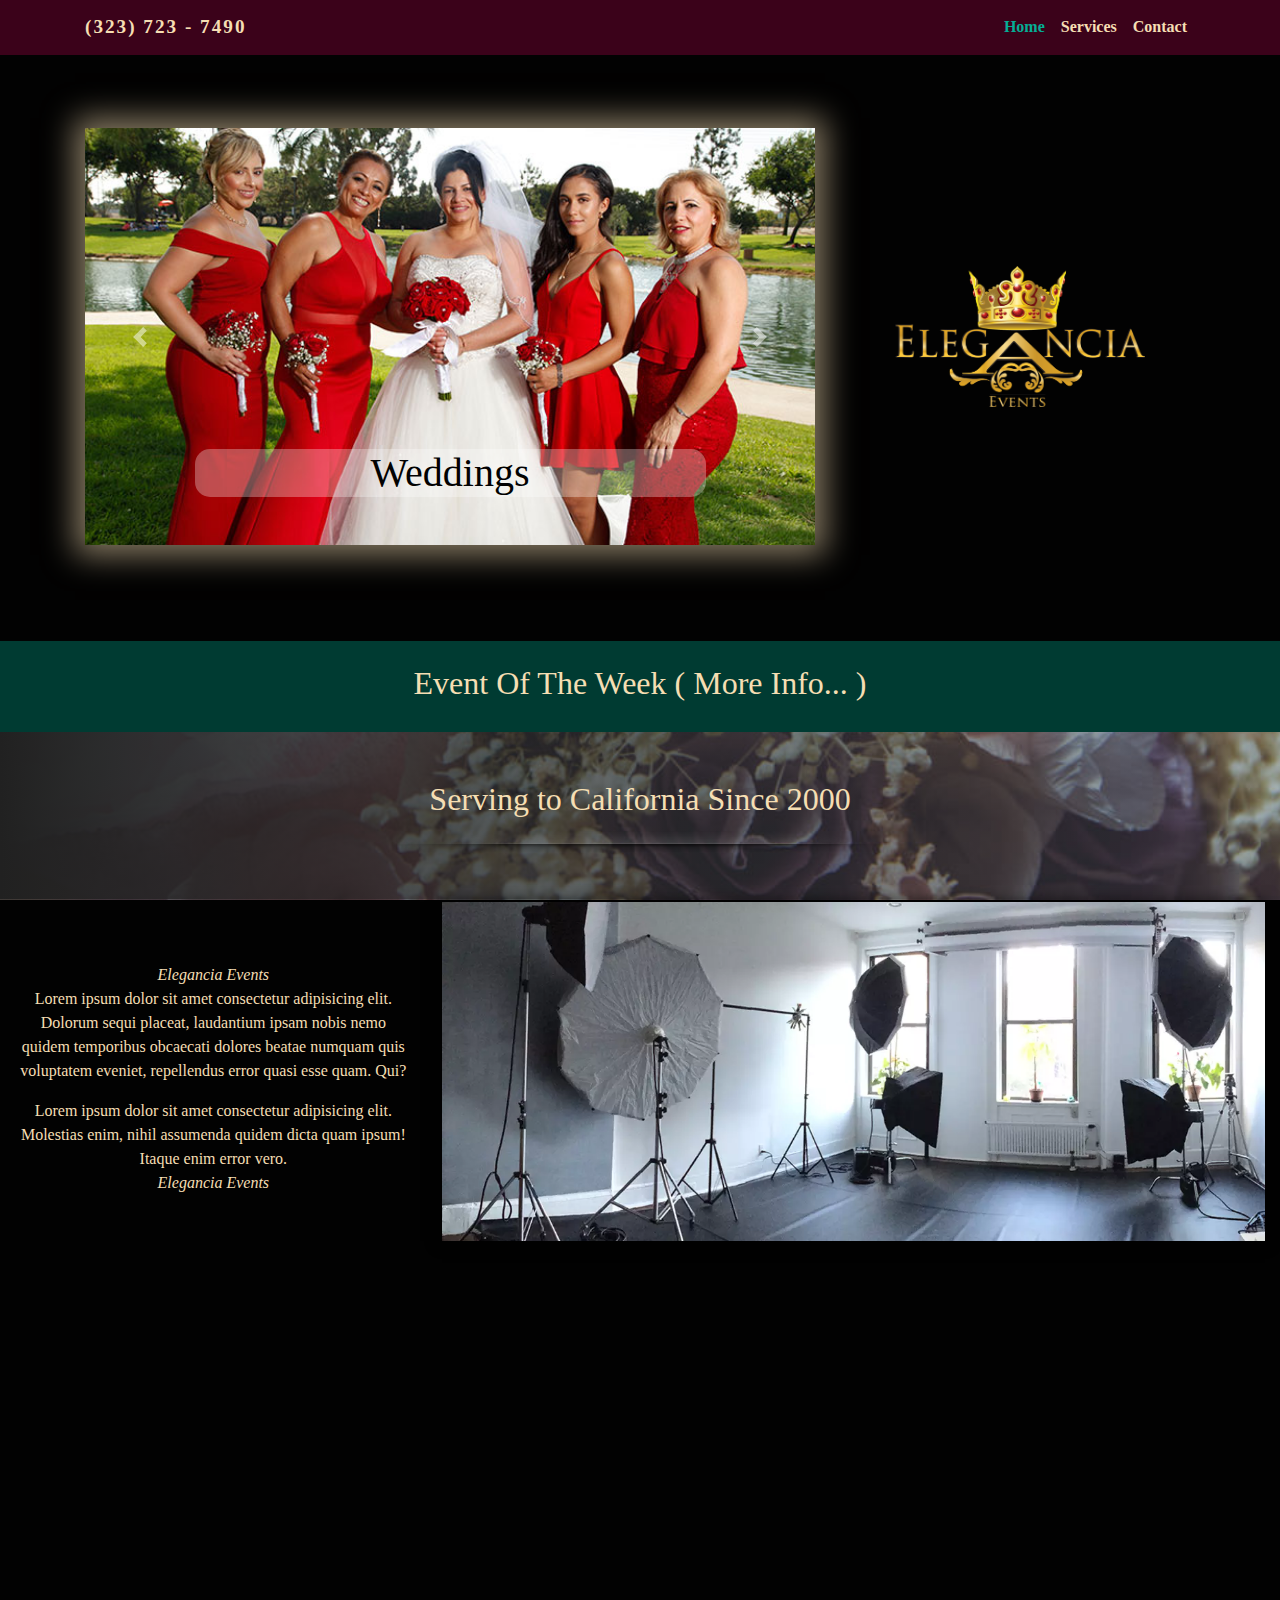
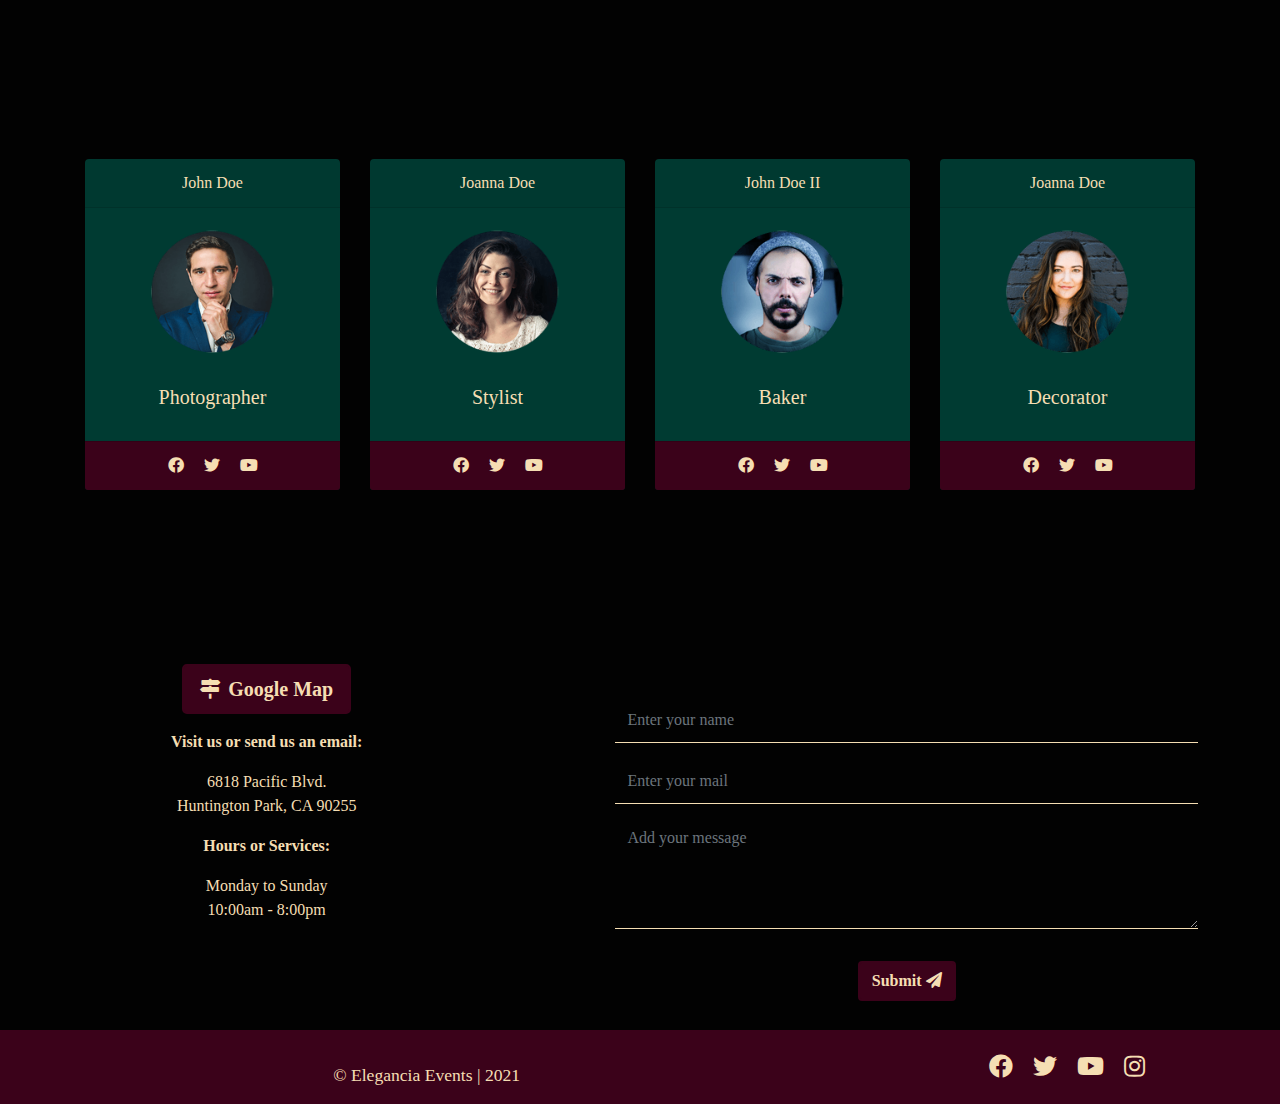
<file: index.html>
<!DOCTYPE html>
<html lang="en">

<head>
    <meta charset="UTF-8">
    <meta name="viewport" content="width=device-width, initial-scale=1.0">
    <title>Elegancia | Home</title>
    <link rel="stylesheet" href="css/bootstrap.min.css">
    <link rel="stylesheet" href="css/all.css">
    <link rel="stylesheet" href="css/animate.css">
    <link rel="stylesheet" href="css/styles.css">
</head>

<body data-spy="scroll" data-target=".navbar-nav" data-offset="50">

    <section id="home" class="home">

        <!--Navbar-->
        <nav class="navbar navbar-expand-md fixed-top">
            <div class="container">
                <a class="navbar-brand" href="tel:+13237237490">(323) 723 - 7490</a>

                <!-- Collapse button -->
                <button class="navbar-toggler" type="button" data-toggle="collapse"
                    data-target="#navbarSupportedContent" aria-controls="navbarSupportedContent" aria-expanded="false"
                    aria-label="Toggle navigation">
                    <span class="bars"><i class="fas fa-bars"></i></span>
                </button>

                <!-- Collapsible content -->
                <div class="collapse navbar-collapse" id="navbarSupportedContent">

                    <!-- Links -->
                    <ul id="navScrollspy" class="navbar-nav ml-auto">
                        <li class="nav-item">
                            <a class="nav-link active" href="index.html">Home <span class="sr-only">(current)</span></a>
                        </li>
                        <li class="nav-item">
                            <a class="nav-link" href="services.html">Services</a>
                        </li>
                        <li class="nav-item">
                            <a class="nav-link" href="#contact">Contact</a>
                        </li>
                    </ul>
                    <!-- Links -->

                </div>
                <!-- Collapsible content -->
            </div>
        </nav>
        <!--/.Navbar-->

        <div id="carouselExampleIndicators" class="carousel slide" data-ride="carousel" data-interval="5000">
            <div class="container text-center">
                <div class="row align-items-center">
                    <div class="col-12 col-lg-8">

                        <div class="carousel-inner mt-5 mb-5" role="listbox">

                            <div class="carousel-item active">
                                <img src="images/main_slider/1.jpg" class="d-block w-100" alt="Car Picture">
                                <div class="carousel-caption d-none d-md-block">
                                    <h2>Weddings</h2>
                                </div>
                            </div>

                            <div class="carousel-item">
                                <img src="images/main_slider/2.jpg" class="d-block w-100" alt="Car Picture">
                                <div class="carousel-caption d-none d-md-block">
                                    <h2>XV Years</h2>
                                </div>
                            </div>

                            <div class="carousel-item">
                                <img src="images/main_slider/3.jpg" class="d-block w-100" alt="Car Picture">
                                <div class="carousel-caption d-none d-md-block">
                                    <h2>Albums</h2>
                                </div>
                            </div>

                            <div class="carousel-item">
                                <img src="images/main_slider/4.jpg" class="d-block w-100 img" alt="Car Picture">
                                <div class="carousel-caption d-none d-md-block">
                                    <h2>Limousines</h2>
                                </div>
                            </div>

                            <div class="carousel-item">
                                <img src="images/main_slider/5.jpg" class="d-block w-100" alt="Car Picture">
                                <div class="carousel-caption d-none d-md-block">
                                    <h2>Events</h2>
                                </div>
                            </div>

                            <div class="carousel-item">
                                <img src="images/main_slider/6.jpg" class="d-block w-100" alt="Car Picture">
                                <div class="carousel-caption d-none d-md-block">
                                    <h2>Pastry</h2>
                                </div>
                            </div>

                            <div class="carousel-item">
                                <img src="images/main_slider/7.jpg" class="d-block w-100" alt="Car Picture">
                                <div class="carousel-caption d-none d-md-block">
                                    <h2>Shows</h2>
                                </div>
                            </div>

                            <div class="carousel-item">
                                <img src="images/main_slider/8.jpg" class="d-block w-100 img" alt="Car Picture">
                                <div class="carousel-caption d-none d-md-block">
                                    <h2>Salons</h2>
                                </div>
                            </div>

                            <a class="carousel-control-prev" href="#carouselExampleIndicators" role="button"
                                data-slide="prev">
                                <span class="carousel-control-prev-icon" aria-hidden="true"></span>
                                <span class="sr-only">Previous</span>
                            </a>
                            <a class="carousel-control-next" href="#carouselExampleIndicators" role="button"
                                data-slide="next">
                                <span class="carousel-control-next-icon" aria-hidden="true"></span>
                                <span class="sr-only">Next</span>
                            </a>
                        </div>
                        <!-- End carousel inner -->

                    </div>

                    <div class="col-12 col-lg-4 logo wow bounceInDown">
                        <img src="images/main_slider/logo.png" class="img-fluid" width="250" alt="Logo">
                    </div>
                    <!-- End Logo -->

                </div>
                <!-- End row -->
            </div>
            <!-- End container -->
        </div>
        <!-- End Carousel -->

        <div class="row name mt-5">
            <h1 class="wow fadeInUp mb-0">
                <a href="event.html">
                    <h1>Event Of The Week ( More Info... )</h1>
                </a>
            </h1>
        </div>

    </section>
    <!-- End Home -->

    <section id="about" class="container-fluid about">

        <div class="title wow fadeInUp pt-5">
            <h2>Serving to California Since 2000</h2>
            <img src="images/divider.png" class="img-fluid" alt="Decoration Divider">
        </div>

        <div class="row justify-content-around">

            <div class="col-md-4 align-self-center">
                <P><span>Elegancia Events</span><br>Lorem ipsum dolor sit amet consectetur adipisicing elit. Dolorum
                    sequi
                    placeat, laudantium ipsam nobis nemo quidem temporibus obcaecati dolores beatae numquam quis
                    voluptatem
                    eveniet, repellendus error quasi esse quam. Qui?</p>
                <p>Lorem ipsum dolor sit amet consectetur adipisicing elit. Molestias enim, nihil assumenda quidem dicta
                    quam
                    ipsum! Itaque enim error vero.<br> <span>Elegancia Events</span></P>
            </div>

            <div class="col-md-8 description">
                <img src="images/about/studio.jpg" class="img-fluid" alt="">
            </div>

        </div>

    </section>
    <!-- End About Section -->

    <section id="team" class="container-fluid specialties">

        <div class="row name">
            <h1 class="wow fadeInUp">Our Team</h1>
        </div>

        <!-- inicio de card -->
        <div class="container pt-5">

            <div class="card-deck text-center">

                <div class="card text-center">
                    <div class="card-header">John Doe</div>
                    <div class="card-body">
                        <div class="text-center">
                            <img src="images/president.png" alt="" class="img-fluid stars rounded-circle" height="125px"
                                width="125px">
                        </div>
                        <h5 class="card-title">Photographer</h5>
                    </div>
                    <div class="card-footer">
                        <a href="#"><i class="fab fa-facebook mx-2"></i></a>
                        <a href="#"><i class="fab fa-twitter mx-2"></i></a>
                        <a href="#"><i class="fab fa-youtube mx-2"></i></a>
                    </div>
                </div>

                <div class="card text-center">
                    <div class="card-header">Joanna Doe</div>
                    <div class="card-body">
                        <div class="text-center">
                            <img src="images/manager.png" alt="" class="img-fluid stars rounded-circle" height="125px"
                                width="125px">
                        </div>
                        <h5 class="card-title">Stylist</h5>
                    </div>
                    <div class="card-footer">
                        <a href="#"><i class="fab fa-facebook mx-2"></i></a>
                        <a href="#"><i class="fab fa-twitter mx-2"></i></a>
                        <a href="#"><i class="fab fa-youtube mx-2"></i></a>
                    </div>
                </div>

                <div class="card text-center">
                    <div class="card-header">John Doe II</div>
                    <div class="card-body">
                        <div class="text-center">
                            <img src="images/sales.png" alt="" class="img-fluid stars rounded-circle" height="125px"
                                width="125px">
                        </div>
                        <h5 class="card-title">Baker</h5>
                    </div>
                    <div class="card-footer">
                        <a href="#"><i class="fab fa-facebook mx-2"></i></a>
                        <a href="#"><i class="fab fa-twitter mx-2"></i></a>
                        <a href="#"><i class="fab fa-youtube mx-2"></i></a>
                    </div>
                </div>

                <div class="card text-center">
                    <div class="card-header">Joanna Doe</div>
                    <div class="card-body">
                        <div class="text-center">
                            <img src="images/public.png" alt="" class="img-fluid stars rounded-circle" height="125px"
                                width="125px">
                        </div>
                        <h5 class="card-title">Decorator</h5>
                    </div>
                    <div class="card-footer">
                        <a href="#"><i class="fab fa-facebook mx-2"></i></a>
                        <a href="#"><i class="fab fa-twitter mx-2"></i></a>
                        <a href="#"><i class="fab fa-youtube mx-2"></i></a>
                    </div>
                </div>

            </div>
            <!-- End Card-Deck -->
        </div>
        <!-- End Container -->
    </section>
    <!-- End Team -->

    <section id="contact" class="container-fluid contact pt-5">

        <div class="row name mb-5">
            <h1 class="wow fadeInUp">Contact Us</h1>
        </div>

        <div class="row justify-content-around">

            <div class="col-md-4">

                <a class="btn btn-primary btn-lg mb-3" href="https://goo.gl/maps/DdDSrZ7HVQzMbeJK9" target="blank"
                    role="button"><i class="mr-2 fas fa-map-signs"></i>Google Map</a>
                <p><strong>Visit us or send us an email:</strong></p>
                <p>6818 Pacific Blvd.<br>Huntington Park, CA 90255</p>
                <p><strong>Hours or Services:</strong></p>
                <p>Monday to Sunday<br>10:00am - 8:00pm</p>

            </div>
            <!-- End Address -->

            <div class="col-md-6 p-0">

                <form id="contact-form" name="contact-form" method="POST" action="" role="form">

                    <div class="form-group">
                        <!-- <label for="Name">Name:</label> -->
                        <input type="text" id="form-name" name="name" class="form-control" placeholder="Enter your name"
                            required>
                    </div>

                    <div class="form-group">
                        <!-- <label for="email">Email address:</label> -->
                        <input type="email" id="form-email" name="_replyto" class="form-control"
                            placeholder="Enter your mail" required>
                    </div>

                    <div class="form-group">
                        <!-- <label for="Message">Message:</label> -->
                        <textarea name="message" id="form_message" class="form-control" rows="4"
                            placeholder="Add your message" required></textarea>
                    </div>

                    <button type="submit" class="btn btn-outline-dark mt-3" value="Submit">Submit
                        <i class="fa fa-paper-plane" aria-hidden="true"></i>
                    </button>

                </form>

            </div>
            <!-- End Form -->
        </div>
        <!-- End row -->
    </section>
    <!-- End Contact -->

    <footer class="footer container-fluid">
        <div class="row pt-3">

            <div class="text-muted col-md-8 p-3"> &copy; Elegancia Events | 2021</div>

            <div class="social col-md-4">
                <span><a href="https://www.facebook.com" target="blank">
                        <i class="fab fa-facebook" aria-hidden="true"></i>
                    </a></span>
                <span><a href="https://www.twitter.com" target="_blank">
                        <i class="fab fa-twitter" aria-hidden="true"></i>
                    </a></span>
                <span><a href="https://www.youtube.com" target="_blank">
                        <i class="fab fa-youtube" aria-hidden="true"></i>
                    </a></span>
                <span><a href="https://www.instagram.com" target="blank">
                        <i class="fab fa-instagram" aria-hidden="true"></i>
                    </a></span>
            </div>

        </div>
    </footer>
    <!-- End Footer -->

    <a id="back-to-top" href="#home" class="back-to-top" role="button" data-toggle="tooltip" data-placement="left">
        <i class="fas fa-arrow-alt-circle-up fa-3x"></i>
    </a>


    <script src="js/jquery-3.5.1.min.js"></script>
    <script src="js/bootstrap.bundle.min.js"></script>
    <script src="js/main.js"></script>
    <script src="js/wow.js"></script>
</body>

</html>
</file>
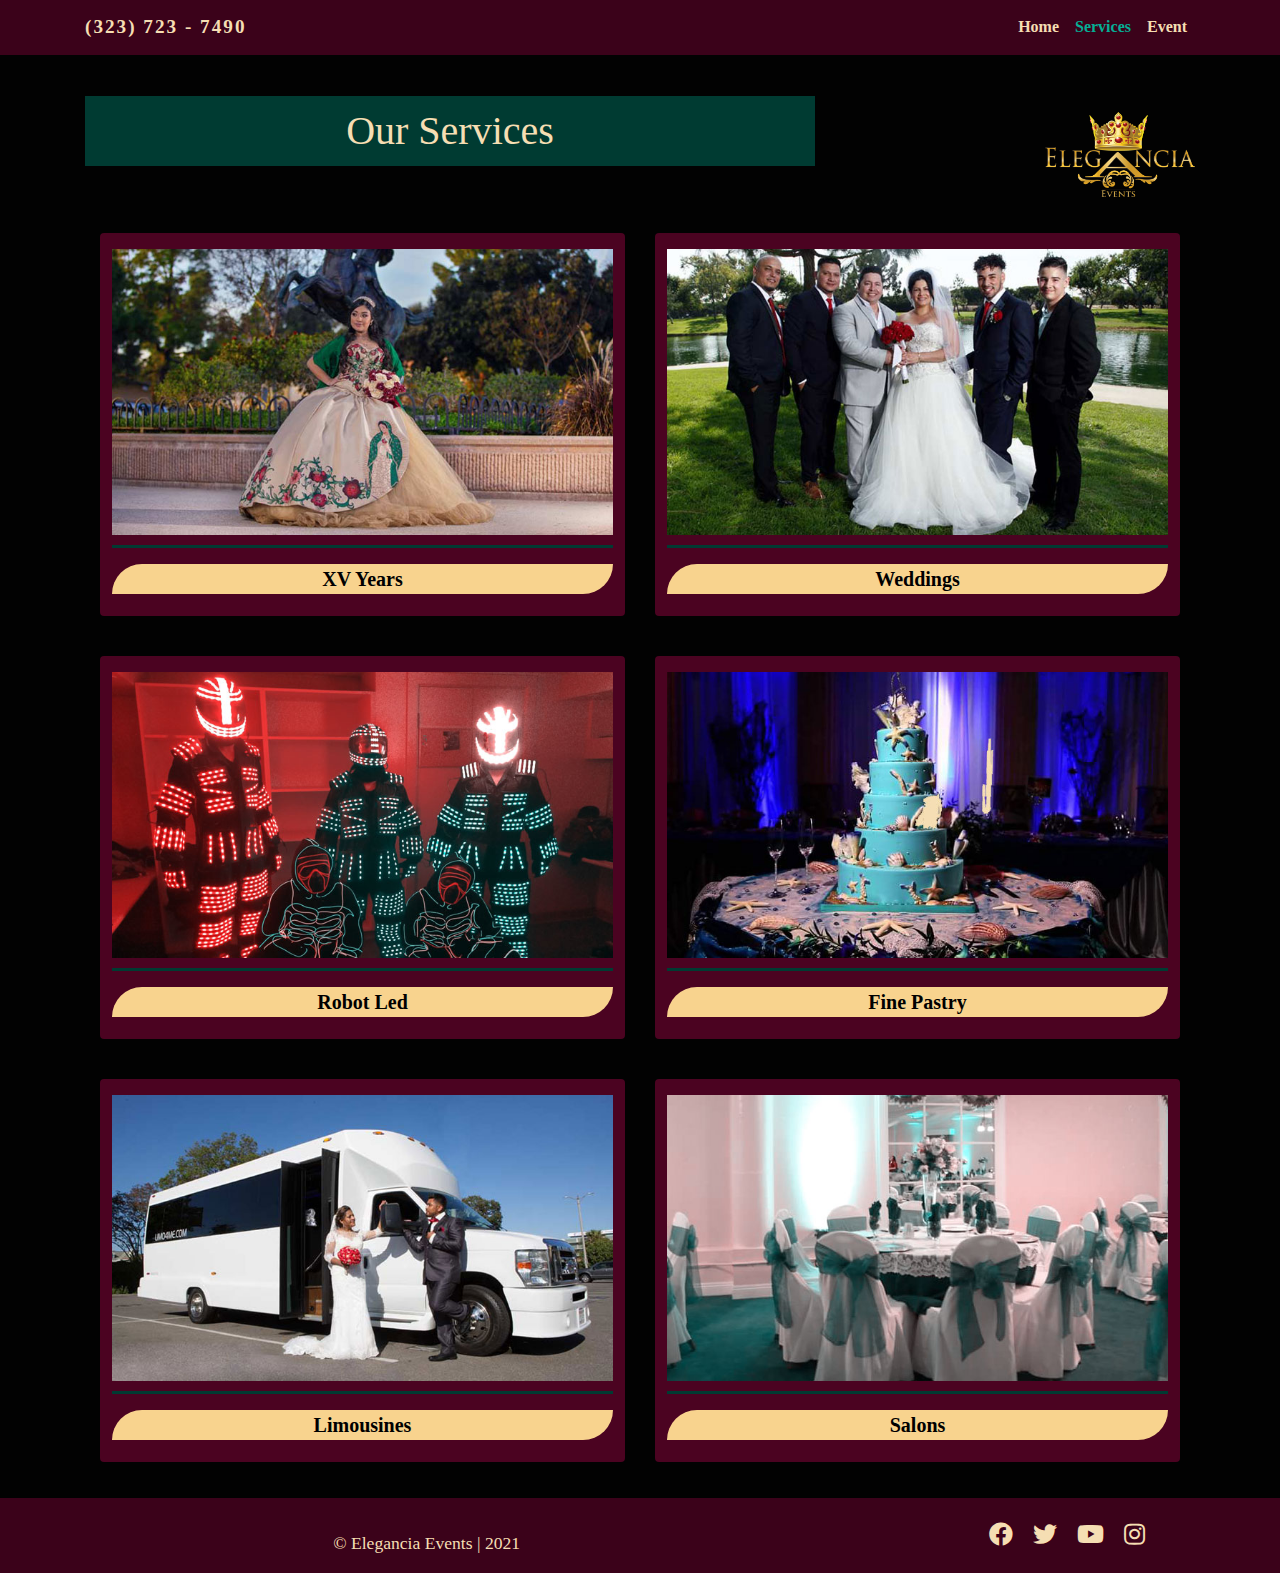
<file: services.html>
<!DOCTYPE html>
<html lang="en">

<head>
    <meta charset="UTF-8">
    <meta name="viewport" content="width=device-width, initial-scale=1.0">
    <title>Elegancia | Services</title>
    <link rel="stylesheet" href="css/bootstrap.min.css">
    <link rel="stylesheet" href="css/all.css">
    <link rel="stylesheet" href="css/styles.css">
</head>

<body data-spy="scroll" data-target=".navbar-nav" data-offset="50">

    <div id="home" class="home">

        <!--Navbar-->
        <nav class="navbar navbar-expand-md fixed-top">
            <div class="container">
                <a class="navbar-brand" href="tel:+13237237490">(323) 723 - 7490</a>

                <!-- Collapse button -->
                <button class="navbar-toggler" type="button" data-toggle="collapse"
                    data-target="#navbarSupportedContent" aria-controls="navbarSupportedContent" aria-expanded="false"
                    aria-label="Toggle navigation">
                    <span class="bars"><i class="fas fa-bars"></i></span>
                </button>

                <!-- Collapsible content -->
                <div class="collapse navbar-collapse" id="navbarSupportedContent">

                    <!-- Links -->
                    <ul id="navScrollspy" class="navbar-nav ml-auto">
                        <li class="nav-item">
                            <a class="nav-link" href="index.html">Home<span class="sr-only">(current)</span></a>
                        </li>
                        <li class="nav-item">
                            <a class="nav-link active" href="services.html">Services</a>
                        </li>
                        <li class="nav-item">
                            <a class="nav-link" href="event.html">Event</a>
                        </li>
                    </ul>
                    <!-- Links -->

                </div>
                <!-- Collapsible content -->
            </div>
        </nav>
        <!--/.Navbar-->
    </div>
    <!-- End Home -->

    <section id="services" class="container services mb-3">
        <div class="row name pt-3">
            <div class="col-md-8">
                <h1 class="wow fadeInUp">Our Services</h1>
            </div>
            <div class="col-md-4 text-center text-md-right mt-3">
                <img src="images/main_slider/logo.png" alt="Logo" width="150">
            </div>
        </div>

        <div class="container text-center pt-3">

            <div class="row">

                <div class="col-md-6">

                    <a href="#" class="gallery-to-carousel btn btn-primary" data-toggle="modal"
                        data-target="#portfolioModal">
                        <img src="images/services/xvyear/xvyears.jpg" alt="Picture" class="img-fluid">
                        <h5 class="modal-title">XV Years</h5>
                    </a>
                    <!-- Modal -->
                    <div class="modal modal-full fade" id="portfolioModal" tabindex="-1" role="dialog"
                        aria-labelledby="portfolioModalLabel" aria-hidden="true">

                        <div class="modal-dialog" role="document">

                            <div class="modal-content">
                                <button type="button" class="close" data-dismiss="modal">&times;</button>
                                <div class="modal-body">

                                    <div id="portfolioCarousel" class="carousel slide" data-ride="carousel"
                                        data-interval="false">
                                        <ol class="carousel-indicators">
                                            <li data-target="#portfolioCarousel" data-slide-to="0" class="active"></li>
                                            <li data-target="#portfolioCarousel" data-slide-to="1"></li>
                                            <li data-target="#portfolioCarousel" data-slide-to="2"></li>
                                            <li data-target="#portfolioCarousel" data-slide-to="3"></li>
                                            <li data-target="#portfolioCarousel" data-slide-to="4"></li>
                                        </ol>

                                        <div class="carousel-inner">

                                            <div class="carousel-item active">
                                                <img src="images/services/xvyear/xvyears1.jpg"
                                                    class="img-fluid d-block">
                                            </div>
                                            <div class="carousel-item">
                                                <img src="images/services/xvyear/xvyears2.JPG"
                                                    class="img-fluid d-block">
                                            </div>
                                            <div class="carousel-item">
                                                <img src="images/services/xvyear/xvyears3.jpg"
                                                    class="img-fluid d-block">
                                            </div>
                                            <div class="carousel-item">
                                                <img src="images/services/xvyear/xvyears4.jpg"
                                                    class="img-fluid d-block">
                                            </div>
                                            <div class="carousel-item">
                                                <img src="images/services/xvyear/xvyears5.jpg"
                                                    class="img-fluid d-block">
                                            </div>

                                        </div>

                                        <a class="carousel-control-prev" href="#portfolioCarousel" role="button"
                                            data-slide="prev">
                                            <span class="carousel-control-prev-icon" aria-hidden="true"></span>
                                            <span class="sr-only">Previous</span>
                                        </a>
                                        <a class="carousel-control-next" href="#portfolioCarousel" role="button"
                                            data-slide="next">
                                            <span class="carousel-control-next-icon" aria-hidden="true"></span>
                                            <span class="sr-only">Next</span>
                                        </a>

                                    </div>
                                </div>

                            </div>
                        </div>
                    </div>
                </div>
                <!-- End XV Years -->

                <div class="col-md-6">

                    <a href="#" class="gallery-to-carousel btn btn-primary" data-toggle="modal"
                        data-target="#portfolioModal-2">
                        <img src="images/services/wedding/wedding.jpg" alt="Picture" class="img-fluid">
                        <h5 class="modal-title">Weddings</h5>
                    </a>
                    <!-- Modal -->
                    <div class="modal modal-full fade" id="portfolioModal-2" tabindex="-1" role="dialog"
                        aria-labelledby="portfolioModalLabel" aria-hidden="true">

                        <div class="modal-dialog" role="document">

                            <div class="modal-content">
                                <button type="button" class="close" data-dismiss="modal">&times;</button>
                                <div class="modal-body">

                                    <div id="portfolioCarousel-2" class="carousel slide" data-ride="carousel"
                                        data-interval="false">
                                        <ol class="carousel-indicators">
                                            <li data-target="#portfolioCarousel-2" data-slide-to="0" class="active">
                                            </li>
                                            <li data-target="#portfolioCarousel-2" data-slide-to="1"></li>
                                            <li data-target="#portfolioCarousel-2" data-slide-to="2"></li>
                                            <li data-target="#portfolioCarousel-2" data-slide-to="3"></li>
                                            <li data-target="#portfolioCarousel-2" data-slide-to="4"></li>
                                        </ol>

                                        <div class="carousel-inner">

                                            <div class="carousel-item active">
                                                <img src="images/services/wedding/wedding1.jpg"
                                                    class="img-fluid d-block">
                                            </div>
                                            <div class="carousel-item">
                                                <img src="images/services/wedding/wedding2.JPG"
                                                    class="img-fluid d-block">
                                            </div>
                                            <div class="carousel-item">
                                                <img src="images/services/wedding/wedding3.jpg"
                                                    class="img-fluid d-block">
                                            </div>
                                            <div class="carousel-item">
                                                <img src="images/services/wedding/wedding4.JPG"
                                                    class="img-fluid d-block">
                                            </div>
                                            <div class="carousel-item">
                                                <img src="images/services/wedding/wedding5.jpg"
                                                    class="img-fluid d-block">
                                            </div>

                                        </div>
                                        <a class="carousel-control-prev" href="#portfolioCarousel-2" role="button"
                                            data-slide="prev">
                                            <span class="carousel-control-prev-icon" aria-hidden="true"></span>
                                            <span class="sr-only">Previous</span>
                                        </a>
                                        <a class="carousel-control-next" href="#portfolioCarousel-2" role="button"
                                            data-slide="next">
                                            <span class="carousel-control-next-icon" aria-hidden="true"></span>
                                            <span class="sr-only">Next</span>
                                        </a>

                                    </div>
                                </div>

                            </div>
                        </div>
                    </div>
                </div>
                <!-- End Weddings -->

                <div class="col-md-6">

                    <a href="#" class="gallery-to-carousel btn btn-primary" data-toggle="modal"
                        data-target="#portfolioModal-3">
                        <img src="images/services/robot/robot.jpg" alt="Picture" class="img-fluid">
                        <h5 class="modal-title">Robot Led</h5>
                    </a>
                    <!-- Modal -->
                    <div class="modal modal-full fade" id="portfolioModal-3" tabindex="-1" role="dialog"
                        aria-labelledby="portfolioModalLabel" aria-hidden="true">

                        <div class="modal-dialog" role="document">

                            <div class="modal-content">
                                <button type="button" class="close" data-dismiss="modal">&times;</button>
                                <div class="modal-body">

                                    <div id="portfolioCarousel-3" class="carousel slide" data-ride="carousel"
                                        data-interval="false">
                                        <ol class="carousel-indicators">
                                            <li data-target="#portfolioCarousel-3" data-slide-to="0" class="active">
                                            </li>
                                            <li data-target="#portfolioCarousel-3" data-slide-to="1"></li>
                                            <li data-target="#portfolioCarousel-3" data-slide-to="2"></li>
                                            <li data-target="#portfolioCarousel-3" data-slide-to="3"></li>
                                            <li data-target="#portfolioCarousel-3" data-slide-to="4"></li>
                                        </ol>

                                        <div class="carousel-inner">

                                            <div class="carousel-item active">
                                                <img src="images/services/robot/robot1.jpg" class="img-fluid d-block">
                                            </div>
                                            <div class="carousel-item">
                                                <img src="images/services/robot/robot2.jpg" class="img-fluid d-block">
                                            </div>
                                            <div class="carousel-item">
                                                <img src="images/services/robot/robot3.jpg" class="img-fluid d-block">
                                            </div>
                                            <div class="carousel-item">
                                                <img src="images/services/robot/robot4.jpg" class="img-fluid d-block">
                                            </div>
                                            <div class="carousel-item">
                                                <img src="images/services/robot/robot5.jpg" class="img-fluid d-block">
                                            </div>

                                        </div>
                                        <a class="carousel-control-prev" href="#portfolioCarousel-3" role="button"
                                            data-slide="prev">
                                            <span class="carousel-control-prev-icon" aria-hidden="true"></span>
                                            <span class="sr-only">Previous</span>
                                        </a>
                                        <a class="carousel-control-next" href="#portfolioCarousel-3" role="button"
                                            data-slide="next">
                                            <span class="carousel-control-next-icon" aria-hidden="true"></span>
                                            <span class="sr-only">Next</span>
                                        </a>

                                    </div>
                                </div>

                            </div>
                        </div>
                    </div>
                </div>
                <!-- End Robot -->

                <div class="col-md-6">

                    <a href="#" class="gallery-to-carousel btn btn-primary" data-toggle="modal"
                        data-target="#portfolioModal-4">
                        <img src="images/services/pastry/pastry.jpg" alt="Picture" class="img-fluid">
                        <h5 class="modal-title">Fine Pastry</h5>
                    </a>
                    <!-- Modal -->
                    <div class="modal modal-full fade" id="portfolioModal-4" tabindex="-1" role="dialog"
                        aria-labelledby="portfolioModalLabel" aria-hidden="true">

                        <div class="modal-dialog" role="document">

                            <div class="modal-content">
                                <button type="button" class="close" data-dismiss="modal">&times;</button>
                                <div class="modal-body">

                                    <div id="portfolioCarousel-4" class="carousel slide" data-ride="carousel"
                                        data-interval="false">
                                        <ol class="carousel-indicators">
                                            <li data-target="#portfolioCarousel-4" data-slide-to="0" class="active">
                                            </li>
                                            <li data-target="#portfolioCarousel-4" data-slide-to="1"></li>
                                            <li data-target="#portfolioCarousel-4" data-slide-to="2"></li>
                                            <li data-target="#portfolioCarousel-4" data-slide-to="3"></li>
                                            <li data-target="#portfolioCarousel-4" data-slide-to="4"></li>
                                        </ol>

                                        <div class="carousel-inner">

                                            <div class="carousel-item active">
                                                <img src="images/services/pastry/pastry1.jpg" class="img-fluid d-block">
                                            </div>
                                            <div class="carousel-item">
                                                <img src="images/services/pastry/pastry2.jpg" class="img-fluid d-block">
                                            </div>
                                            <div class="carousel-item">
                                                <img src="images/services/pastry/pastry3.jpg" class="img-fluid d-block">
                                            </div>
                                            <div class="carousel-item">
                                                <img src="images/services/pastry/pastry4.jpg" class="img-fluid d-block">
                                            </div>
                                            <div class="carousel-item">
                                                <img src="images/services/pastry/pastry5.jpg" class="img-fluid d-block">
                                            </div>

                                        </div>
                                        <a class="carousel-control-prev" href="#portfolioCarousel-4" role="button"
                                            data-slide="prev">
                                            <span class="carousel-control-prev-icon" aria-hidden="true"></span>
                                            <span class="sr-only">Previous</span>
                                        </a>
                                        <a class="carousel-control-next" href="#portfolioCarousel-4" role="button"
                                            data-slide="next">
                                            <span class="carousel-control-next-icon" aria-hidden="true"></span>
                                            <span class="sr-only">Next</span>
                                        </a>

                                    </div>
                                </div>

                            </div>
                        </div>
                    </div>
                </div>
                <!-- End Pastry -->

                <div class="col-md-6">

                    <a href="#" class="gallery-to-carousel btn btn-primary" data-toggle="modal"
                        data-target="#portfolioModal-5">
                        <img src="images/services/limousine/limousine.jpg" alt="Picture" class="img-fluid">
                        <h5 class="modal-title">Limousines</h5>
                    </a>
                    <!-- Modal -->
                    <div class="modal modal-full fade" id="portfolioModal-5" tabindex="-1" role="dialog"
                        aria-labelledby="portfolioModalLabel" aria-hidden="true">

                        <div class="modal-dialog" role="document">

                            <div class="modal-content">
                                <button type="button" class="close" data-dismiss="modal">&times;</button>
                                <div class="modal-body">

                                    <div id="portfolioCarousel-5" class="carousel slide" data-ride="carousel"
                                        data-interval="false">
                                        <ol class="carousel-indicators">
                                            <li data-target="#portfolioCarousel-5" data-slide-to="0" class="active"></li>
                                            <li data-target="#portfolioCarousel-5" data-slide-to="1"></li>
                                            <li data-target="#portfolioCarousel-5" data-slide-to="2"></li>
                                            <li data-target="#portfolioCarousel-5" data-slide-to="3"></li>
                                            <li data-target="#portfolioCarousel-5" data-slide-to="4"></li>
                                        </ol>

                                        <div class="carousel-inner">

                                            <div class="carousel-item active">
                                                <img src="images/services/limousine/limousine1.jpg"
                                                    class="img-fluid d-block">
                                            </div>
                                            <div class="carousel-item">
                                                <img src="images/services/limousine/limousine2.jpg"
                                                    class="img-fluid d-block">
                                            </div>
                                            <div class="carousel-item">
                                                <img src="images/services/limousine/limousine3.jpg"
                                                    class="img-fluid d-block">
                                            </div>
                                            <div class="carousel-item">
                                                <img src="images/services/limousine/limousine4.jpg"
                                                    class="img-fluid d-block">
                                            </div>
                                            <div class="carousel-item">
                                                <img src="images/services/limousine/limousine5.jpg"
                                                    class="img-fluid d-block">
                                            </div>

                                        </div>
                                        <a class="carousel-control-prev" href="#portfolioCarousel-5" role="button"
                                            data-slide="prev">
                                            <span class="carousel-control-prev-icon" aria-hidden="true"></span>
                                            <span class="sr-only">Previous</span>
                                        </a>
                                        <a class="carousel-control-next" href="#portfolioCarousel-5" role="button"
                                            data-slide="next">
                                            <span class="carousel-control-next-icon" aria-hidden="true"></span>
                                            <span class="sr-only">Next</span>
                                        </a>

                                    </div>
                                </div>

                            </div>
                        </div>
                    </div>
                </div>
                <!-- End Limousine -->

                <div class="col-md-6">

                    <a href="#" class="gallery-to-carousel btn btn-primary" data-toggle="modal"
                        data-target="#portfolioModal-6">
                        <img src="images/services/salon/salon.jpg" alt="Picture" class="img-fluid">
                        <h5 class="modal-title">Salons</h5>
                    </a>
                    <!-- Modal -->
                    <div class="modal modal-full fade" id="portfolioModal-6" tabindex="-1" role="dialog"
                        aria-labelledby="portfolioModalLabel" aria-hidden="true">

                        <div class="modal-dialog" role="document">

                            <div class="modal-content">
                                <button type="button" class="close" data-dismiss="modal">&times;</button>
                                <div class="modal-body">

                                    <div id="portfolioCarousel-6" class="carousel slide" data-ride="carousel"
                                        data-interval="false">
                                        <ol class="carousel-indicators">
                                            <li data-target="#portfolioCarousel-6" data-slide-to="0" class="active">
                                            </li>
                                            <li data-target="#portfolioCarousel-6" data-slide-to="1"></li>
                                            <li data-target="#portfolioCarousel-6" data-slide-to="2"></li>
                                            <li data-target="#portfolioCarousel-6" data-slide-to="3"></li>
                                            <li data-target="#portfolioCarousel-6" data-slide-to="4"></li>
                                        </ol>

                                        <div class="carousel-inner">

                                            <div class="carousel-item active">
                                                <img src="images/services/salon/salon1.jpg" class="img-fluid d-block">
                                            </div>
                                            <div class="carousel-item">
                                                <img src="images/services/salon/salon2.jpg" class="img-fluid d-block">
                                            </div>
                                            <div class="carousel-item">
                                                <img src="images/services/salon/salon3.jpg" class="img-fluid d-block">
                                            </div>
                                            <div class="carousel-item">
                                                <img src="images/services/salon/salon4.jpg" class="img-fluid d-block">
                                            </div>
                                            <div class="carousel-item">
                                                <img src="images/services/salon/salon5.jpg" class="img-fluid d-block">
                                            </div>

                                        </div>
                                        <a class="carousel-control-prev" href="#portfolioCarousel-6" role="button"
                                            data-slide="prev">
                                            <span class="carousel-control-prev-icon" aria-hidden="true"></span>
                                            <span class="sr-only">Previous</span>
                                        </a>
                                        <a class="carousel-control-next" href="#portfolioCarousel-6" role="button"
                                            data-slide="next">
                                            <span class="carousel-control-next-icon" aria-hidden="true"></span>
                                            <span class="sr-only">Next</span>
                                        </a>

                                    </div>
                                </div>

                            </div>
                        </div>
                    </div>
                </div>
                <!-- End Salon -->

            </div>
            <!-- End row -->

        </div>
        <!-- End container -->
    </section>

    <footer class="footer container-fluid">
        <div class="row pt-3">

            <div class="text-muted col-md-8 p-3"> &copy; Elegancia Events | 2021</div>

            <div class="social col-md-4">
                <span><a href="https://www.facebook.com" target="blank">
                        <i class="fab fa-facebook" aria-hidden="true"></i>
                    </a></span>
                <span><a href="https://www.twitter.com" target="_blank">
                        <i class="fab fa-twitter" aria-hidden="true"></i>
                    </a></span>
                <span><a href="https://www.youtube.com" target="_blank">
                        <i class="fab fa-youtube" aria-hidden="true"></i>
                    </a></span>
                <span><a href="https://www.instagram.com" target="blank">
                        <i class="fab fa-instagram" aria-hidden="true"></i>
                    </a></span>
            </div>

        </div>
    </footer>
    <!-- End Footer -->

    <a id="back-to-top" href="#home" class="back-to-top" role="button" data-toggle="tooltip" data-placement="left">
        <i class="fas fa-arrow-alt-circle-up fa-3x"></i>
    </a>

    <script src="js/jquery-3.5.1.min.js"></script>
    <script src="js/bootstrap.bundle.min.js"></script>
    <script src="js/main.js"></script>
    <script src="js/wow.js"></script>
</body>

</html>
</file>
<file: css/styles.css>
/* CSS Document */

body {
    font-family: Georgia, 'Times New Roman', Times, serif;
    background-color: #020202;
    color: #f5deb3;
    width: 100%;
    height: 100%;
    margin: 0;
    position: relative;
    padding: 0;
    overflow-x: hidden;
    overflow-y: scroll;
}

.navbar-brand {
    color: wheat;
    font-size: 1.2rem;
    text-transform: uppercase;
    font-weight: bold;
    letter-spacing: 2px;
}

.navbar-brand:hover {
    color: #999898;
}

.navbar-nav .active {
    color: #04af96 !important;
}

.navbar-nav .active:hover {
    color: #999898 !important;
}

.navbar-nav .nav-link {
    color: #f5deb3;
    padding: .2rem 1rem;
    font-size: 1rem;
    font-weight: bold;
    -webkit-box-shadow: none !important;
    box-shadow: none !important;
}

.navbar-nav .nav-link:hover {
    color: #999898;
}

.fa-bars {
    color: rgb(245, 222, 179);
    font-size: 1.7rem;
}

.fixed-top {
    background-color: rgb(59, 2, 26);
}

/* Home */

.home {
    margin-top: 5rem;
}

.home .name h1 {
    font-size: 2rem;
}

.home .name a {
    text-decoration: none;
}

.carousel-inner {
    -webkit-box-shadow: 0 0 30px 10px rgba(245, 222, 179, .550);
    -moz-box-shadow: 0 0 30px 10px rgba(245, 222, 179, .550);
    box-shadow: 0 0 30px 10px rgba(245, 222, 179, .550);
}

.carousel .carousel-item {
    -webkit-transition-duration: 1.5s;
    -moz-transition-duration: 1.5s;
    transition-duration: 1.5s;
}

.carousel-caption h2 {
    font-size: 2.5rem;
    font-weight: 400;
    background-color: rgba(255, 255, 255, 0.3);
    border-radius: 15px;
    color: #020202;
}

.animated {
    -webkit-animation-duration: 2s;
    -webkit-animation-delay: 0s;
    animation-duration: 2s;
    animation-delay: 0s;
}

/*  Services */

.services .card-body {
    background-color: #4b0321;
    /* box-shadow: 0px 10px 9px 0px rgba(0, 0, 0, 0.6); */
}

/* Modal */


.modal-full {
    width: 100vw;
    height: 100vh;
}

.modal-full .modal-dialog {
    margin: 0;
    height: 100%;
}

.modal-full .modal-content {
    width: 100vw;
    height: 100%;
    background-color: rgba(0, 0, 0, 0.705);
}

.modal-full .modal-content .modal-body {
    padding: 0;
    height: 100%;
}

.modal-full .modal-content .carousel {
    height: 100%;
}

.modal-full .modal-content .carousel-actions {
    height: 100px;
    width: 100%;
    position: relative;
}

.modal-full .modal-content .carousel-inner {
    height: 100%;
}

.modal-full .modal-content .carousel-inner>.carousel-item {
    height: 100%;
    top: 0;
}

.modal-full .modal-content .carousel-inner>.carousel-item>img {
    position: absolute;
    top: 50%;
    left: 50%;
    -webkit-transform: translate(-50%, -50%);
    -ms-transform: translate(-50%, -50%);
    transform: translate(-50%, -50%);
    max-height: 100%;
    max-width: 100%;
    display: block;
    margin: 0;
}

/* Adjustments */

.services .btn-primary {
    background-color: #4b0321 !important;
    margin: 20px 0;
    border: none;
    display: block;
    outline: none !important;
    border: none !important;
    box-shadow: none !important;
    transition: all 0.5s;
}

.services .btn-primary:hover {
    background-color: #003B32 !important;
}

.services .btn-primary img {
    padding: 10px 0;
    border-bottom: 3px solid #003B32;
}

.modal-title {
    background-color: #f8d38e;
    margin: 1rem 0;
    border-radius: 50px 0 50px 0;
    color: black;
    font-weight: bold;
}

.name h1 {
    background-color: #003B32;
    text-align: center;
    color: wheat;
    padding: .7rem;
    width: 100% !important;
}

.services .close {
    color: white;
    opacity: 1;
}

/* Event */





/* About */

.about {
    background: linear-gradient(to left, rgba(33, 33, 33, 0.27), rgb(33, 33, 33)), url(../images/about/parallax.jpg);
    background-position: center;
    background-size: cover;
    background-attachment: fixed;
    background-repeat: no-repeat;
    min-height: 100vh;
    color: wheat;
    text-align: center;
}

.about .row img {
    box-shadow: 0 0 15px 0 rgba(2, 2, 2, 0.75);
}

.about p {
    font-weight: 500;
}

.about span {
    font-style: italic;
}

.description {
    padding-bottom: 2rem;
}

/* Team */

.card {
    background-color: #003B32;
    color: wheat;
    border: none;
}

.card-title {
    margin-top: 2rem;
}

.card-footer {
    background-color: #3b021a;
}

.card-footer .fab {
    color: wheat;
}

.card-footer .fab:hover {
    color: #999898;
}


/* Contact */

.contact {
    text-align: center;
}


.title img {
    margin-bottom: 3rem;
}

form {
    padding: 1.8rem;
}

.form-control {
    background-color: transparent;
    border-radius: 0;
    border: #020202;
    border-bottom: 1px solid wheat;
    margin-top: 5px;
    height: 45px;
}

.form-control:focus {
    background-color: transparent;
    border-color: #020202;
    border-bottom: 1px solid wheat;
    -webkit-box-shadow: none;
    box-shadow: none;
}

.fa-paper-plane,
.fa-map-signs {
    color: wheat;
}

.btn-primary,
.btn-outline-dark {
    background-color: #3b021a !important;
    color: wheat;
    outline: none !important;
    border: 2px solid #3b021a !important;
    -webkit-box-shadow: none !important;
    box-shadow: none !important;
    font-weight: bold;
}

.btn-primary:hover,
.btn-outline-dark:hover {
    color: #999898 !important;
}

/* Footer */

.footer {
    background: #3b021a !important;
    text-align: center;
    bottom: 0;
    width: 100%;
}

.footer .text-muted {
    color: wheat !important;
}

/* Font Awesome */

.social .fab {
    font-size: 1.5rem;
    color: wheat;
    text-decoration: none;
    padding: 1rem;
}

.social .fab:hover {
    color: #999898;
}

/* Back To Top Button */

.back-to-top {
    position: fixed;
    bottom: 7rem;
    right: 1.5rem;
    color: wheat;
    font-size: .8rem;
    cursor: pointer;
    text-decoration: none;
    z-index: 999;
    line-height: 0;
    display: none;
    transition: all .5s ease;
}

.back-to-top:hover i {
    color: #585757;
}

/* Media Queries */


@media (min-width: 768px) {
    .social .fab {
        padding: .5rem;
    }

    .back-to-top {
        bottom: 3rem;
    }

    .footer .text-muted {
        font-size: 1.1rem !important;
    }

}
</file>
